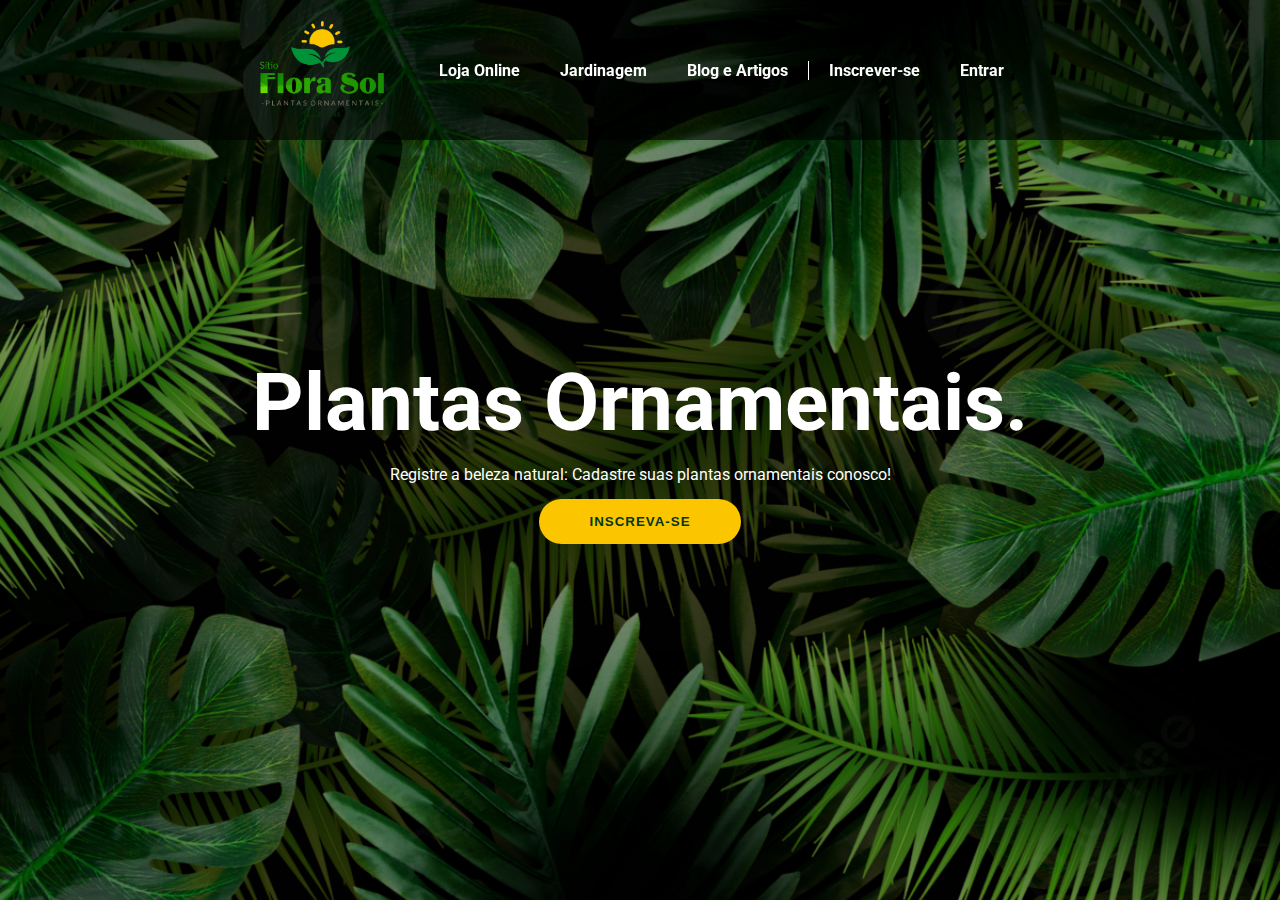
<file: index.html>
<!DOCTYPE html>
<html lang="en">
<head>
    <meta charset="UTF-8">
    <meta name="viewport" content="width=device-width, initial-scale=1.0">
    <link rel="preconnect" href="https://fonts.googleapis.com">
    <link rel="preconnect" href="https://fonts.gstatic.com" crossorigin>
    <link href="https://fonts.googleapis.com/css2?family=Roboto:ital,wght@0,100;0,300;0,400;0,500;0,700;0,900;1,100;1,300;1,400;1,500;1,700;1,900&display=swap" rel="stylesheet">
    <title>Flora Sol</title>
    <link rel="stylesheet" href="css/style.css">
</head>
<body>
    
    <navbar id="navbar">
       <div class="navbar-container">
        <img src="css/img/logo.png" alt="" class="logo">
        <ul class="navbar-items">
            <li class="navbar-item">Loja Online</li>
            <li class="navbar-item">Jardinagem</li>
            <li class="navbar-item">Blog e Artigos</li>
            <li class="navbar-item">Inscrever-se</li>
            <li class="navbar-item">Entrar</li>
        </ul>
       </div>
    </navbar>

    <div id="showcase">
        <div class="showcase-container">
            <h2>Plantas Ornamentais.</h2>
            <p>
                Registre a beleza natural: Cadastre suas plantas ornamentais conosco!
            </p>
            <button class="btn-primary">
                <a href="login.html" class="inscrever-btn">Inscreva-se</a>

            </button>
            
            
        </div>
    </div>
   
</body>
</html>
</file>
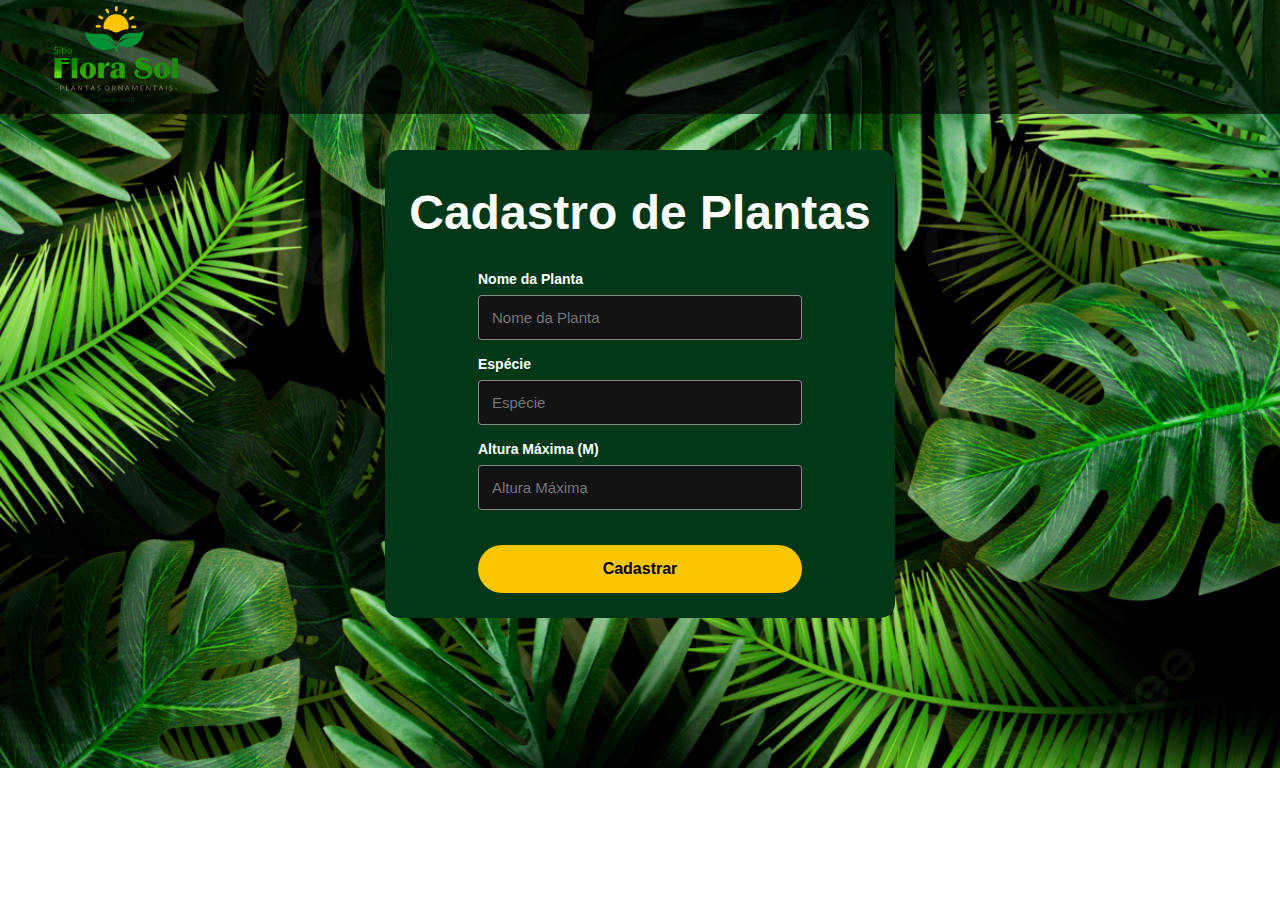
<file: login.html>
<!DOCTYPE html>
<html lang="en">
<head>
    <meta charset="UTF-8">
    <meta name="viewport" content="width=device-width, initial-scale=1.0">
    <title>Flora Sol</title>
    <link rel="stylesheet" href="css/login.css">
    <script src="js/script.js"></script>
</head>
<body>
    
    <header>
        <navbar id="navbar">
            <div class="navbar-container">
             <img src="css/img/logo.png" alt="" class="logo">
            </div>
         </navbar>

    </header>
    
        <section>
            <div class="main">
                <h1>Cadastro de Plantas</h1>
                <div class="cadastro">

                    <form id="form-cadastro" onsubmit="return false">
                        <div class="Linha">
                            <label>Nome da Planta</label>
                            <input type="text" name="nome" placeholder="Nome da Planta" maxlength="40" autocomplete="off">
                        </div>

                        <div class="Linha">
                            <label>Espécie</label>
                            <input type="text" name="especie" placeholder="Espécie" maxlength="88" autocomplete="off">
                        </div>

                        <div class="Linha">
                            <label>Altura Máxima (M)</label>
                            <input type="text" name="altura" placeholder="Altura Máxima" maxlength="15" autocomplete="off" oninput="validarNumero(this)">
                        </div>


                            <input type="submit" name="enviar" value="Cadastrar" onclick="salvar()" />

                    </form>
                </div>
            </div>
        </section>
</body>
</html>
</file>
<file: css/style.css>
:root {
    --default-green: #1db954;
    --light-green: #1ed760;
    --amarelo: rgb(251, 197, 0);
    --light-amarelo: rgb(249, 215, 91);
    --escuro-green: rgb(2, 56, 23);
}

* {
    box-sizing: border-box;
    margin: 0;
    padding: 0;
}

body {
    font-family: "Roboto", sans-serif;
}

.btn-primary {
    background: var(--amarelo);
    text-transform: uppercase;
    padding: 15px 50px;
    border: none;
    border-radius: 30px;
    letter-spacing: 1px;
    font-weight: bold;
}

.btn-primary:hover {
    text-decoration: none;
    
}

.btn-primary:hover {
    background-color: var(--light-amarelo);
    cursor: pointer;
    transition: 150ms ease;
}

.inscrever-btn {
    color: var(--escuro-green);
    font-weight: bold;
    cursor: pointer;
    text-decoration: none;
}

.logo {
    height: 100px;
    width: auto;
}

.logo:hover {
    cursor: pointer;
    transform: scale(1.1); 
}

#navbar {
    display: flex;
    background-color: rgba(0, 0, 0, 0.6);
    justify-content: center;
    color: white;
    justify-content: center;
    position: fixed;
    top: 0;
    width: 100%;
}

#navbar .navbar-container {
    width: 60%;
    display: flex;
    align-items: center;
    justify-content: space-between;
    padding: 20px 0;
}

#navbar .navbar-container ul {
    display: flex;
    list-style: none;
    font-weight: bold;
}

#navbar .navbar-container ul li {
    padding: 0 20px;
    transition: all 150ms ease;
}

#navbar .navbar-container ul li:hover{
    color: #1db954;
    cursor: pointer;
}

#navbar .navbar-container ul li:nth-child(3) {
    border-right: 1px solid white;
}

#showcase {
    height: 100vh;
    display: flex;
    justify-content: center;
    align-items: center;
    background: url('img/background.jpg') center center/cover;
    background-color: rgba(0, 0, 0, 0.4);
    background-blend-mode: color;
}

#showcase .showcase-container {
    display: flex;
    flex-direction: column;
    align-items: center;
    color: white;
}

#showcase .showcase-container h2 {
    font-size: 5rem;
}

#showcase .showcase-container p {
    margin: 15px 0;
    font-size: 1.1rem;
}
</file>
<file: css/login.css>
:root {
    --default-green: #1db954;
    --light-green: #1ed760;
    --blackground: rgb(32, 32, 32);
    --amarelo: rgb(251, 197, 0);
    --light-amarelo: rgb(249, 215, 91);
    --escuro-green: rgb(2, 56, 23);
}* {
    margin: 0;
    padding: 0;
    box-sizing: border-box;
    text-decoration: none;
    list-style: none;
}

html {
    font-family: CircularSpTitle, CircularSpTitle-Tall, CircularSp-Arab, CircularSp-Hebr, CircularSp-Cyrl, CircularSp-Grek, CircularSp-Deva, sans-serif;
}

.logo {
    height: 100px;
    width: auto;
}

.logo:hover {
    cursor: pointer;
    transform: scale(1.1); 
}

#navbar {
    background-color: rgba(0, 0, 0, 0.6);
    padding: 5px 50px;
    position: fixed;
    width: 100%;
}

section {
    background: url('img/background.jpg') center center/cover;
    display: flex;
    align-items: center;
    justify-content: center;
}

section div.main {
    margin: 150px 0;
    padding: 5px;
    width: 510px;
    height: auto;
    background: var(--escuro-green);
    border-radius: 15px;
}

section div.main h1 {
    text-align: center;
    margin: 30px 0;
    color: white;
    font-size: 48px;
}

section div.main .cadastro {
    display: flex;
    align-items: center;
    justify-content: center;
    font-weight: bold;
}

section div.main .cadastro label {
    color: white;
    font-size: 14px;
    margin-bottom: 8px;
    display: inline-block;
}


#form-cadastro input[type="text"],
#form-cadastro input[type="text"] {
    display: block;
    padding: 14px;
    width: 324px;
    margin-bottom: 15px;
    font-size: 15px;
    font-weight: 500;
    background: rgb(18,18,18);
    outline: none;
    border: none;
    appearance: none;
    border-radius: 4px;
    box-shadow: inset 0 0 0 1px #878787;
    color: white;
}

#form-cadastro input[type="text"]:hover,
#form-cadastro input[type="number"]:hover {
    transform:scale(1.05); 
    transition: all 125ms ease;
    background-color: var(--blackground);
}

#form-cadastro input[type="submit"] {
    background: var(--amarelo);
    border-radius: 30px;
    font-weight: bold;
    padding: 8px 32px;
    height: 48px;
    width: 324px;
    font-size: 16px;
    margin: 20px 0px;
    border: none;
}

#form-cadastro input[type="submit"]:hover {
    cursor: pointer;
    background-color: var(--light-amarelo);
}
</file>
